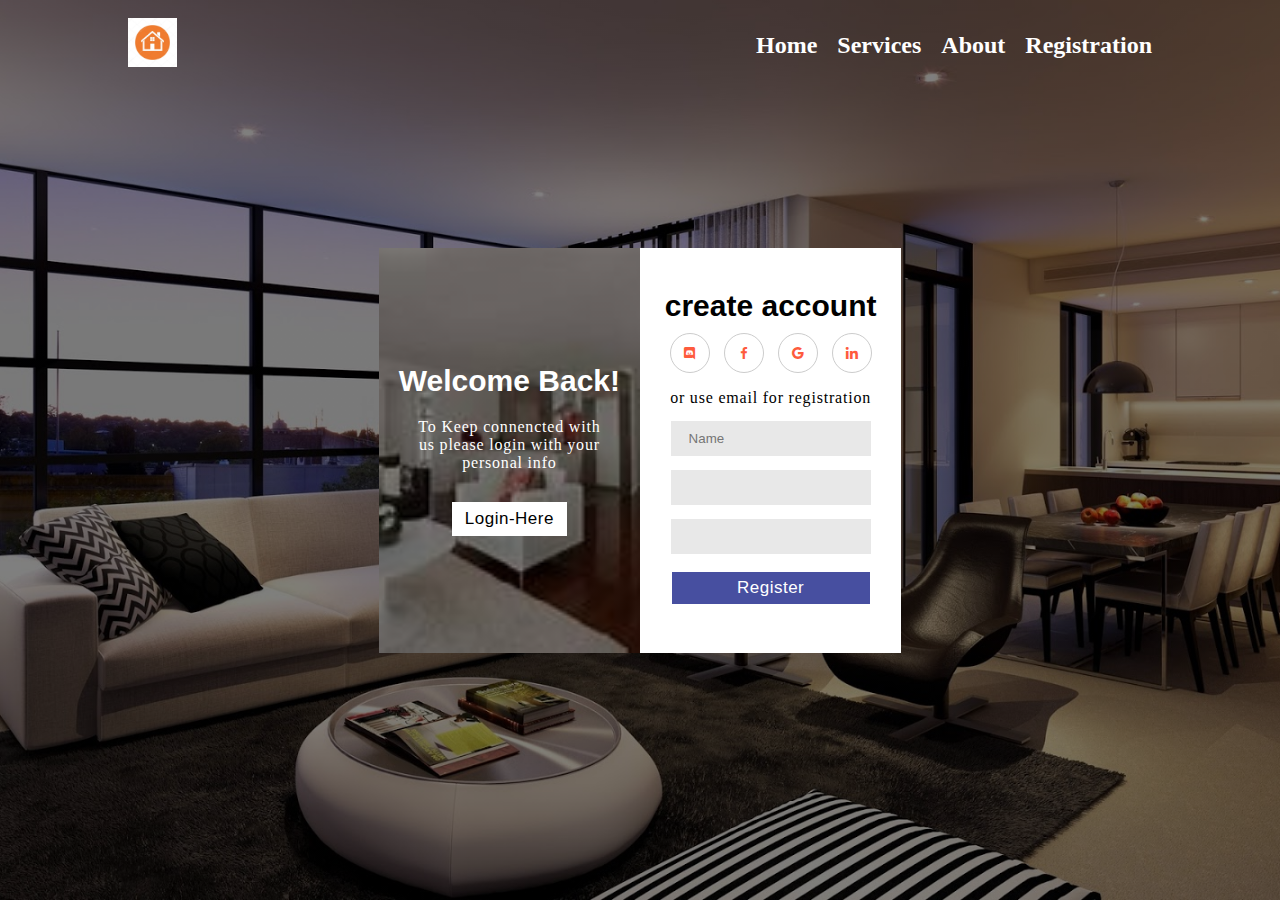
<file: signUp.html>
<!DOCTYPE html>
<html lang="en">
<head>
    <meta charset="UTF-8">
    <meta name="viewport" content="width=device-width, initial-scale=1.0">
    <title>Registration</title>
    <link rel="stylesheet"
        href="https://cdn.jsdelivr.net/npm/boxicons@latest/css/boxicons.min.css">
    <link rel="stylesheet" href="signUp.css">
</head>
<body>
    <header class="registration-header">
        <div class="container">
            <div class="logo">
                <a href="index.html"><img src="photos/logo.jpg" alt=""></a>
            </div>
            <nav>
                <ul>
                    <li class="link"><a href="index.html">Home</a></li>
                    <li class="link"><a href="index.html#services">Services</a></li>
                    <li class="link"><a href="index.html#about">About</a></li>
                    <li class="link"><a href="#">Registration</a></li>
                </ul>
            </nav>
        </div>
        <main>
            <section class="user-container login-section--display">
                <div class="registration">
                    <div class="grid-two--column">
                        <div class="form-text">
                            <h2>Welcome Back!</h2>
                            <p>To Keep connencted with us please login with your personal info</p>
                            <button class="registration-btn">Login-here</button>
                        </div>
                        <div class="registration-form">
                            <h2>create account</h2>
                            <div class="social-icons">
                                <i class='bx bxl-discord'></i>
                                <i class='bx bxl-facebook'></i>
                                <i class='bx bxl-google' ></i>
                                <i class='bx bxl-linkedin' ></i>
                            </div>
                            <p>or use email for registration</p>
                            <form action="#">
                                <div class="input-flied">
                                    <label for="username">
                                    <input type="text" name="#" id="username" placeholder="Name">
                                    </label>
                                </div>
                                <div class="input-flied">
                                    <label for="email">
                                        <input type="email" name="#" id="email">
                                    </label>
                                </div>
                                <div class="input-flied">
                                    <label for="password">
                                        <input type="password" name="#" id="password">
                                    </label>
                                </div>
                                <div class="input-flied">                    
                                    <input type="submit" value="register">
                                </div>
                            </form>
                        </div>
                    </div>
                </div>
                <div class="login">
                    <div class="grid-two--column">
                        <div class="form-text">
                            <h2>Hello Friend!</h2>
                            <p>Enter your personal details and start journey with us</p>
                            <button class="login-btn">Resister-here</button>
                        </div>
                        <div class="login-form">
                            <h2>sign In account</h2>
                            <div class="social-icons">
                                <i class='bx bxl-discord'></i>
                                <i class='bx bxl-facebook'></i>
                                <i class='bx bxl-google' ></i>
                                <i class='bx bxl-linkedin' ></i>
                            </div>
                            <p>or use your account</p>
                            <form action="#">
                                <div class="input-flied">
                                    <label for="email1">
                                        <input type="email" name="#" id="email1">
                                    </label>
                                </div>
                                <div class="input-flied">
                                    <label for="password1">
                                        <input type="password" name="#" id="password1">
                                    </label>
                                </div>
                                <div class="input-flied">                  
                                    <input type="submit" value="login">
                                </div>
                            </form>
                        </div>
                    </div>
                </div>
            </section>
        </main>
    </header>
    <script src="signUp.js"></script>
</body>
</html>
</file>
<file: signUp.css>
@import url('https://fonts.googleapis.com/css2?family=Poppins:ital,wght@0,200;0,300;0,400;0,500;0,600;0,700;1,200;1,300;1,400;1,500;1,600;1,700&display=swap');
*{
    margin: 0;
    padding: 0;
    box-sizing: border-box;
    font-family: 'urbanist' sans-serif;
}

:root{
    --main-color : #fe5b3d;
    --second-color : #ffac38;
    --text-color : #444;
    --gradient : linear-gradient(#fe5b3d,#ffac38);
}
html{
    font-size: 62.5%;
}
h1,h2,h3,h4{
    font-family: 'Lexend Deca', sans-serif;
}
h1{
    font-size: 4.8rem;
}
h2{
    font-size: 3rem;
}
p{
    font-size: 1.6rem;
    letter-spacing: 0.08rem;
}
.logo img{
    width:  49px;
}

button, input[type = "submit"]{
    border: .1rem solid #fff;
    outline: none;
    padding: 0.6rem 1.2rem;
    font-size: 1.7rem;
    text-transform: capitalize;
    letter-spacing: 0.05rem;
    background-color: transparent;
    color: #fff;
    cursor: pointer;
}
 /* page styling */
 .registration-header{
    height: 100vh;
    background:linear-gradient(rgba(0,0,0,0.5),rgba(0,0,0,0.5)), url(/photos/signup-interior.jpg);
    background-repeat: no-repeat;
    background-size: cover;
    background-position: center;
    align-items: center;
 }

/* header .registration-header {
    font-size: 1.2rem;
    font-family: "Poppins",sans-serif;
} */
.registration-header .container li a{
    font-size: 2.4rem;
    font-weight: bold;
    color: #fff;
    text-decoration: none;
}
.registration-header .container li a:hover{
    color: var(--main-color);
}
.container{
    height: 10vh;
    width: 80%;
    margin: auto;
    display: flex;
    justify-content: space-between;
    align-items: center;
    /* background-color: var(--main-color); */

}
.logo a{
    font-size: 2.4rem;
    font-weight: bold;
    color: #fff;
    text-decoration: none;
}
ul{
    list-style: none;
    display: flex;
    gap : 2rem;
    font-size: 1.7rem;
    font-weight: 600;
}

li > a{
    color: #fff;
    text-decoration: none;
}

/* home page styling */


/* registration page styling */
main{
    min-height: 80vh;
    display: flex;
    margin: auto;
    justify-content: center;
    align-items: center;
}
.registration, .login{
    min-width: 30rem;
    /* min-height: 25vw; */
    background-color: aquamarine;
}

.grid-two--column{
    display: grid;
    justify-content: c;
    grid-template-columns: repeat(2,1fr);
}

.grid-two--column {}
.form-text{
    height: inherit;
    display: flex;
    justify-content: center;
    align-items: center;
    flex-direction: column;
    background: linear-gradient(rgba(0,0,0,0.5),rgba(0,0,0,0.5)),url(photos/signIn.jpeg);
    background-repeat: no-repeat;
    background-size: cover;
    background-position: center;
    color: #fff;
    padding: 3rem 2rem;
}
.login .form-text{
    background: linear-gradient(rgba(0,0,0,0.5),rgba(0,0,0,0.5)),url(photos/signUp.jpeg);
    background-repeat: no-repeat;
    background-size: cover;
    background-position: center;
}
.form-text p{
    width: 25ch;
    text-align: center;
    margin: 2rem 0 3rem 0;
}
.form-text button{
    background-color: #fff;
    color: #000;
}
.form-text button:hover{
    background-color: var(--main-color);
    color: #fff;
}
.registration-form, .login-form{
    width: 100%;
    min-height: 45vh;
    background-color: #fff;
    display: flex;
    justify-content: center;
    align-items: center;
    flex-direction: column;
}
.registration-form p,.login-form p{
    margin: 1rem 0 0.7rem 0;
}
.social-icons{
    display: flex;
    gap: 1.4rem;
    margin: 1rem 0 0.6rem 0;
}
.bx{
    width: 4rem;
    height: 4rem;
    border-radius: 50%;
    border: 0.1rem solid #ccc;
    display: inline-flex;
    justify-content: center;
    align-items: center;
    font-size :1.6rem;
    color: var(--main-color);
}
.bx:hover{
    background: var(--main-color);
    color: white;
}
input{
    width: 20rem;
    margin: 0.7rem 0;
    border: none;
    background-color: #e8e8e8;
    padding: 1rem 1.8rem;
}
input[type = "submit"]{
    margin-top: 1rem;
    min-width: 10rem;
    background-color:#474fa0;
    color: #fff;
}
input[type = "submit"]:hover{
    background-color: var(--main-color);
    color: #fff;
}
.registration:not(.login-section--display){
    display: none;
}
.login-section--display .registration{
    display: block;
}
.login-section--display .login{
    display: none;
}
.user-conatiner{
    justify-content: center;
    align-items: center;
}
@media screen and (max-width: 768px){
    .grid-two--column{
        grid-template-columns: 1fr;
    }
    .registration-header .container .home-header .container{
        flex-direction: column;
        gap: 1rem;
    }
    .registration-header .container .logo, .home-header .container .logo{
        padding-top: 2rem;
    }
    .form-text{
        order: 1;
    }
    .registration, .login{
        min-width: 90vh;
    }
    .registration, .login{
        order: 0;
    }
    .form-text p{
        width: 25ch;
    }
}
</file>
